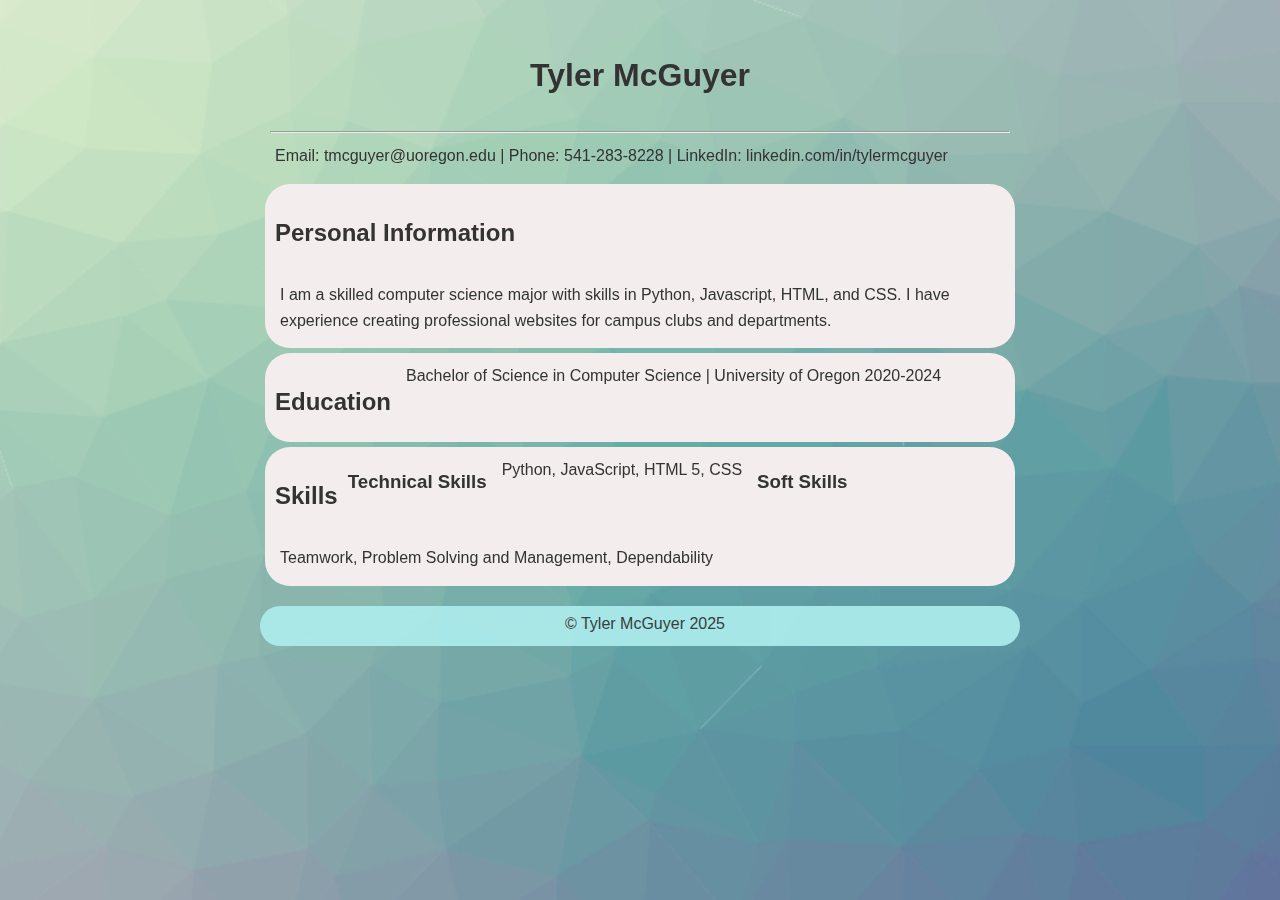
<file: index.HTML>
<!DOCTYPE html>
<html lang="en">
<head>
    <meta charset="UTF-8">
    <meta name="viewport" content="width=device-width, initial-scale=1.0">
    <title>Tyler McGuyer - About Me! </title>
    <link rel="stylesheet" href="styles.css">
</head>
<body>
<header>
    <h1>Tyler McGuyer</h1>
    <hr>
    <p>Email: tmcguyer@uoregon.edu | Phone: 541-283-8228 | LinkedIn: linkedin.com/in/tylermcguyer</p>
</header>
<section>
    <h2>Personal Information</h2>
    <p>I am a skilled computer science major with skills in Python, Javascript, HTML, and CSS. I have experience creating professional websites for campus clubs and departments.</p>
</section>
<section>
    <h2>Education</h2>
    <p>Bachelor of Science in Computer Science | University of Oregon 2020-2024</p>
</section>
<section>
    <h2>Skills</h2>
    <h3>Technical Skills</h3>
    <p>Python, JavaScript, HTML 5, CSS</p>
    <h3>Soft Skills</h3>
    <p>Teamwork, Problem Solving and Management, Dependability</p>
</section>
<footer>
    <p>© Tyler McGuyer 2025</p>
</footer>
</body>
</html>
</file>
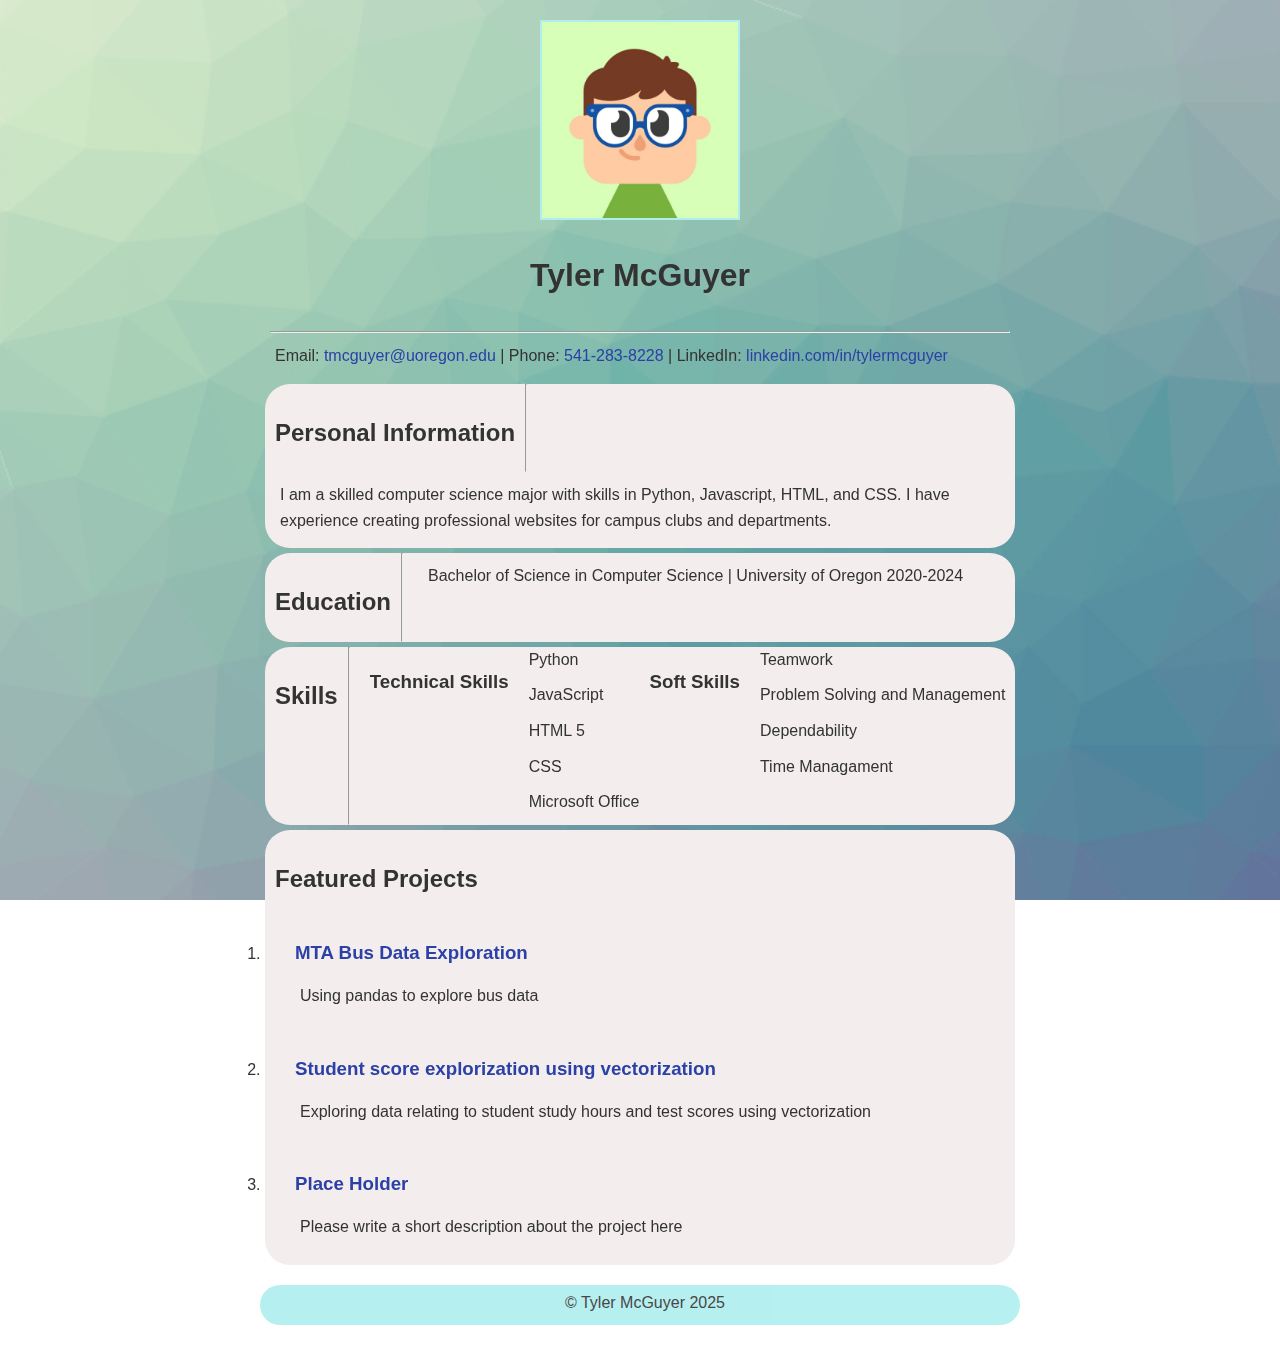
<file: index.html>
<!DOCTYPE html>
<html lang="en">
<head>
    <meta charset="UTF-8">
    <meta name="viewport" content="width=device-width, initial-scale=1.0">
    <title>Tyler McGuyer - About Me! </title>
    <link rel="stylesheet" href="styles.css">
</head>
<body>
<header>
    <img src="profileimage.jpg" alt="Profile Picture">
    <h1>Tyler McGuyer</h1>
    <hr>
    <p>Email: <a href="tmcguyer@uoregon.edu">tmcguyer@uoregon.edu</a> | Phone: <a href="541-283-8228">541-283-8228</a> | LinkedIn: <a href="linkedin.com/in/tylermcguyer">linkedin.com/in/tylermcguyer</a></p>
</header>
<section>
    <h2>Personal Information</h2>
    <hr>
    <p>I am a skilled computer science major with skills in Python, Javascript, HTML, and CSS. I have experience creating professional websites for campus clubs and departments.</p>
</section>
<section>
    <h2>Education</h2>
    <hr>
    <p>Bachelor of Science in Computer Science | University of Oregon 2020-2024</p>
</section>
<section>
    <h2>Skills</h2>
    <hr>
    <h3>Technical Skills</h3>
    <ul>
    <div></div>
        <li>Python</li>
        <li>JavaScript</li>
        <li>HTML 5</li>
        <li>CSS</li>
        <li>Microsoft Office</li>
    </ul>
    <h3>Soft Skills</h3>
    <ul>
        <li>Teamwork</li>
        <li>Problem Solving and Management</li>
        <li>Dependability</li>
        <li>Time Managament</li>
    </ul>
</section>
 <!-- Projects Section (New) -->
    <section>
        <h2>Featured Projects</h2>
        <ol>
            <li>
                <h3><a href="CS110_Project7.html" target="_blank">MTA Bus Data Exploration</a></h3>
                <p>Using pandas to explore bus data</p>
            </li>
            <li>
                <h3><a href="CS110_Project8.html" target="_blank">Student score explorization using vectorization</a></h3>
                <p>Exploring data relating to student study hours and test scores using vectorization</p>
            </li>
            <li>
                <h3><a href="#" target="_blank">Place Holder</a></h3>
                <p>Please write a short description about the project here</p>
            </li>
        </ol>
    </section>
<footer>
    <p>© Tyler McGuyer 2025</p>
</footer>
</body>
</html>
</file>
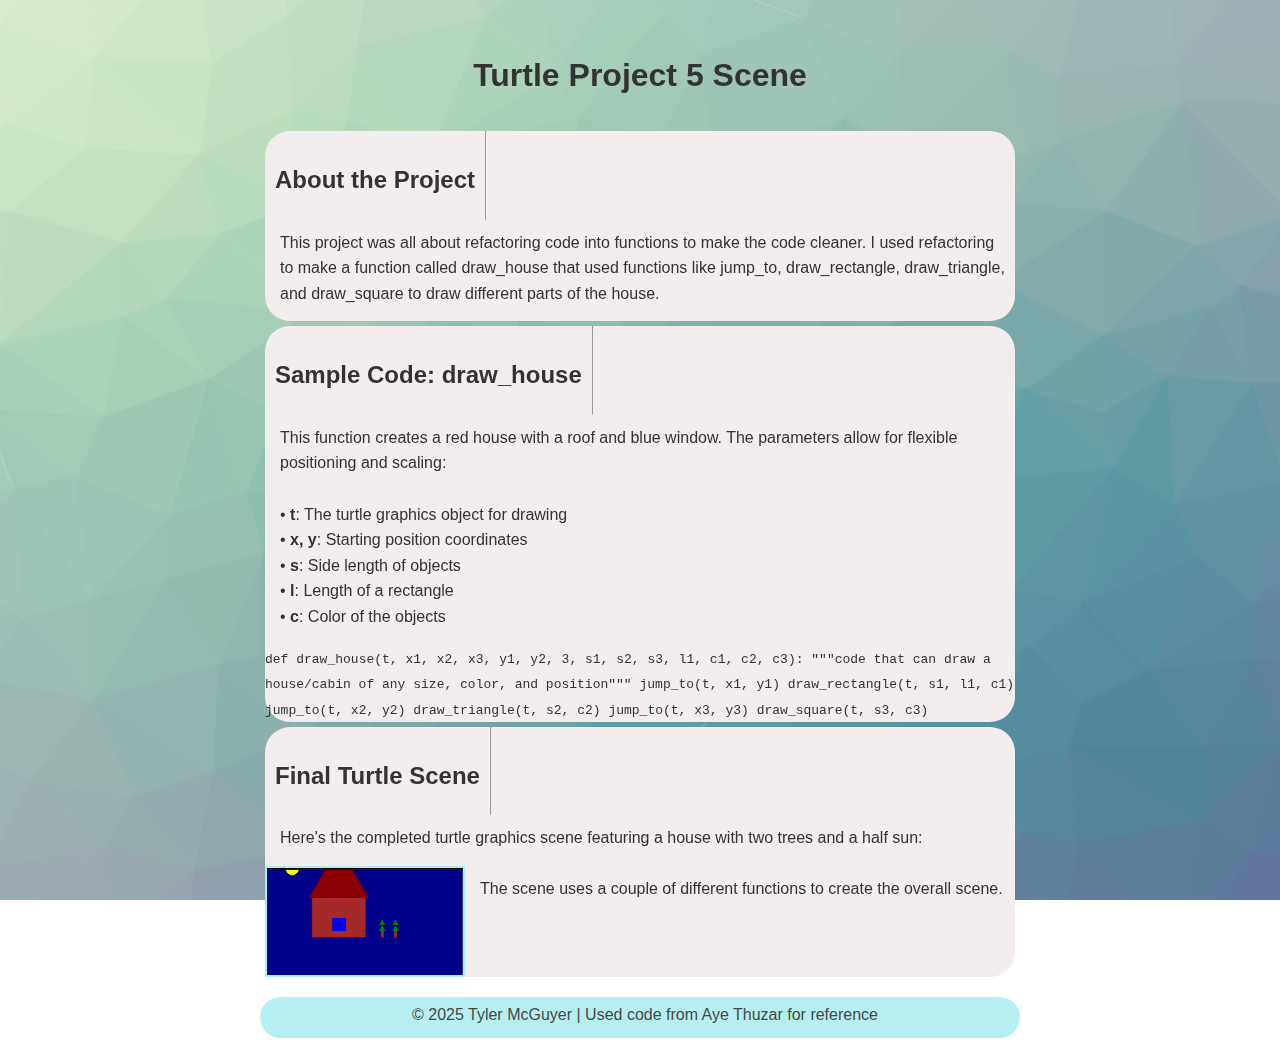
<file: project5.html>
<!DOCTYPE html>
<html lang="en">
<head>
    <meta charset="UTF-8">
    <meta name="viewport" content="width=device-width, initial-scale=1.0">
    <title>Tyler McGuyer - About Me</title>
    <link rel="stylesheet" href="styles.css">
</head>
<body>
    <header>
        <h1>Turtle Project 5 Scene</h1>
    </header>

    <!-- Project Description -->
    <section>
        <h2>About the Project</h2>
        <hr>
        <p>This project was all about refactoring code into functions to make the code cleaner.
            I used refactoring to make a function called draw_house that used functions like jump_to, draw_rectangle, draw_triangle, and draw_square to draw different parts of the house.
</p>
    </section>

    <!-- Code highlights -->
    <section>
        <h2>Sample Code: draw_house</h2>
        <hr>
        <p>
            This function creates a red house with a roof and blue window. The parameters allow for flexible positioning and scaling:
            <br><br>
            • <strong>t</strong>: The turtle graphics object for drawing<br>
            • <strong>x, y</strong>: Starting position coordinates<br>
            • <strong>s</strong>: Side length of objects<br>
            • <strong>l</strong>: Length of a rectangle<br>
            • <strong>c</strong>: Color of the objects<br>
        </p>
        
        <div class="code-container">
            <code><span class="keyword">def</span> <span class="function">draw_house</span>(<span class="parameter">t</span>, <span class="parameter">x1</span>, <span class="parameter">x2</span>, <span class="parameter">x3</span>, <span class="parameter">y1</span>, <span class="parameter">y2</span>, <span class="parameter">3</span>, <span class="parameter">s1</span>, <span class="parameter">s2</span>, <span class="parameter">s3</span>, <span class="parameter">l1</span>, <span class="parameter">c1</span>, <span class="parameter">c2</span>, <span class="parameter">c3</span>):
            <span class="comment">"""code that can draw a house/cabin of any size, color, and position"""</span>
            <span class="function">jump_to</span>(<span class="parameter">t</span>, <span class="parameter">x1</span>, <span class="parameter">y1</span>)
            <span class="function">draw_rectangle</span>(<span class="parameter">t</span>, <span class="parameter">s1</span>, <span class="parameter">l1</span>, <span class="parameter">c1</span>)
            <span class="function">jump_to</span>(<span class="parameter">t</span>, <span class="parameter">x2</span>, <span class="parameter">y2</span>)
            <span class="function">draw_triangle</span>(<span class="parameter">t</span>, <span class="parameter">s2</span>, <span class="parameter">c2</span>)
            <span class="function">jump_to</span>(<span class="parameter">t</span>, <span class="parameter">x3</span>, <span class="parameter">y3</span>)
            <span class="function">draw_square</span>(<span class="parameter">t</span>, <span class="parameter">s3</span>, <span class="parameter">c3</span>)
            </code>
        </div>
    </section>    
    <!-- the scene -->
    <section>
        <h2>Final Turtle Scene</h2>
        <hr>
        <p>Here's the completed turtle graphics scene featuring a house with two trees and a half sun:</p>
        <div class="house-img">
            <img src="code_img.png" alt="Turtle Graphics Scene - A house with red roof, colorful flowers, clouds, sun, and pine tree on a blue sky background" class="scene-image">
        </div>
        
        <p>
            The scene uses a couple of different functions to create the overall scene.
        </p>
    </section>

    <footer>
        <p>&copy; 2025 Tyler McGuyer | Used code from Aye Thuzar for reference</p>
    </footer>
</body>
</html>
</file>
<file: styles.css>
/* Tyler McGuyer */

/* Global Styles */
* {
    margin: 0;
    padding: 0;
    box-sizing: border-box;
}

body {
    font-family: 'Segoe UI', Tahoma, Geneva, Verdana, sans-serif;
    line-height: 1.6;
    color: #333;
    max-width: 800px;
    margin: 0 auto;
    padding: 20px;
    position: relative;
    background-color: white;
}

/* Background Image with Transparency */
/* need position: fixed; and top: 0; left: 0; */
body:before {
    content: "";
    position: fixed;
    top: 0;
    left: 0;
    width: 100%;
    height: 100%;
    background-image: url('background.jpg');
    background-size: cover;
    background-position: center;
    opacity: 0.7;
    z-index: -1;
}

img {
    position: relative;
    display: block;
    max-width: 200px;
    border: 2px solid paleturquoise;
    margin: auto;
}

h1 {
    text-align: center;
    padding: 20px;
    margin-top: 10px;
    margin-bottom: 10px;
}

h2 {
    padding-top: 10px;
    padding-left: 10px;
    margin-top: 20px;
    margin-bottom: 20px;
}

h3 {
    margin-top: 20px;
    margin-bottom: 10px;
    padding-left: 10px;
}

p {
    margin: 5px;
    padding-left: 10px;
    padding-bottom: 10px;
    padding-top: 5px;
}

ul {
    list-style-type: none;
}

li {
    padding-left: 20px;
    padding-bottom: 10px;
}

li:hover {
    color: rgb(43, 65, 167);
    transform: translateX(4px);
 }

 a {
    color: rgb(43, 65, 167);
    text-decoration: none;
 }

 a:hover {
    color: blue;
    text-decoration: underline;
 }

 a:visited {
    color: indigo;
 }

 section {
    background-color: rgb(243, 237, 237);
    border: 0px;
    border-radius: 25px;
    display: flex;
    flex-wrap: wrap;
    margin: 5px;
 }

 hr {
    margin-right: 10px;
    margin-left: 10px;
    color: black;
 }

 footer {
    background-color: paleturquoise;
    opacity: 0.9;
    border: 0px;
    border-radius: 25px;
    margin-top: 20px;
    text-align: center;
 }
</file>
